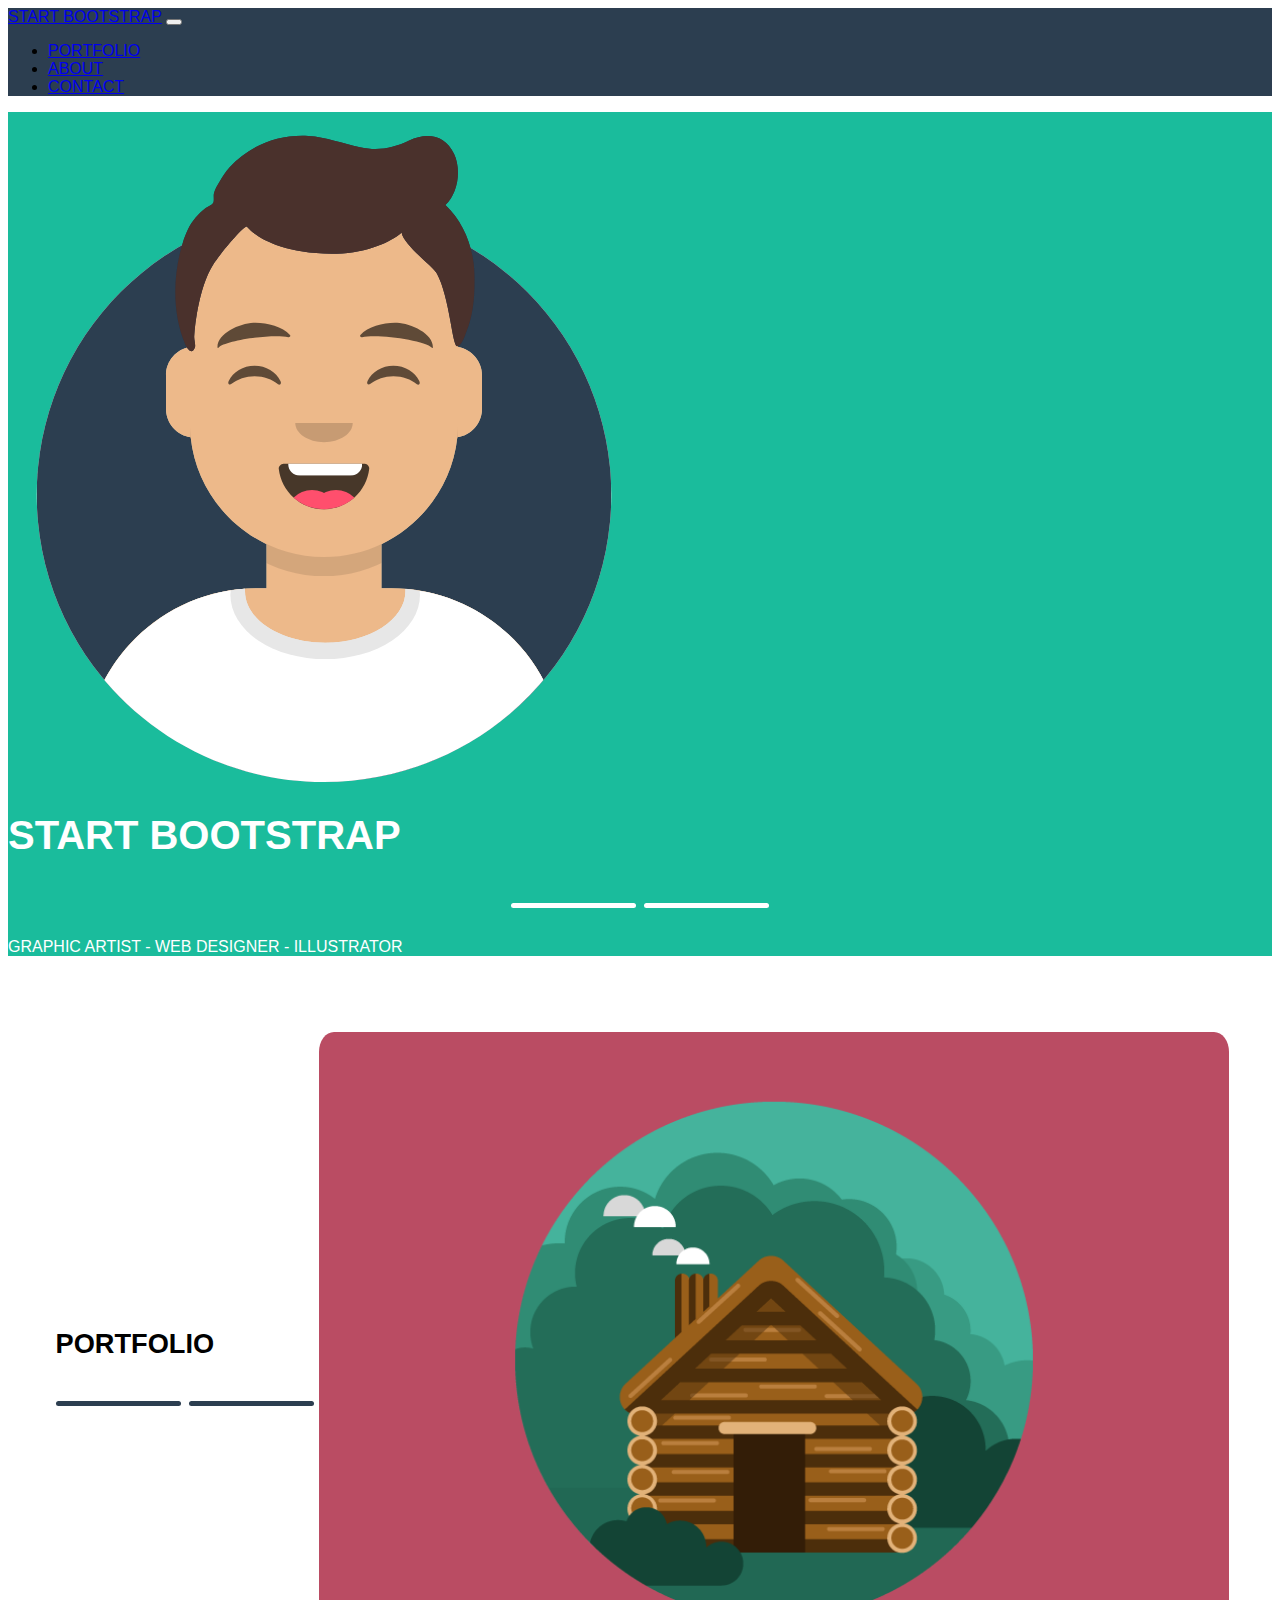
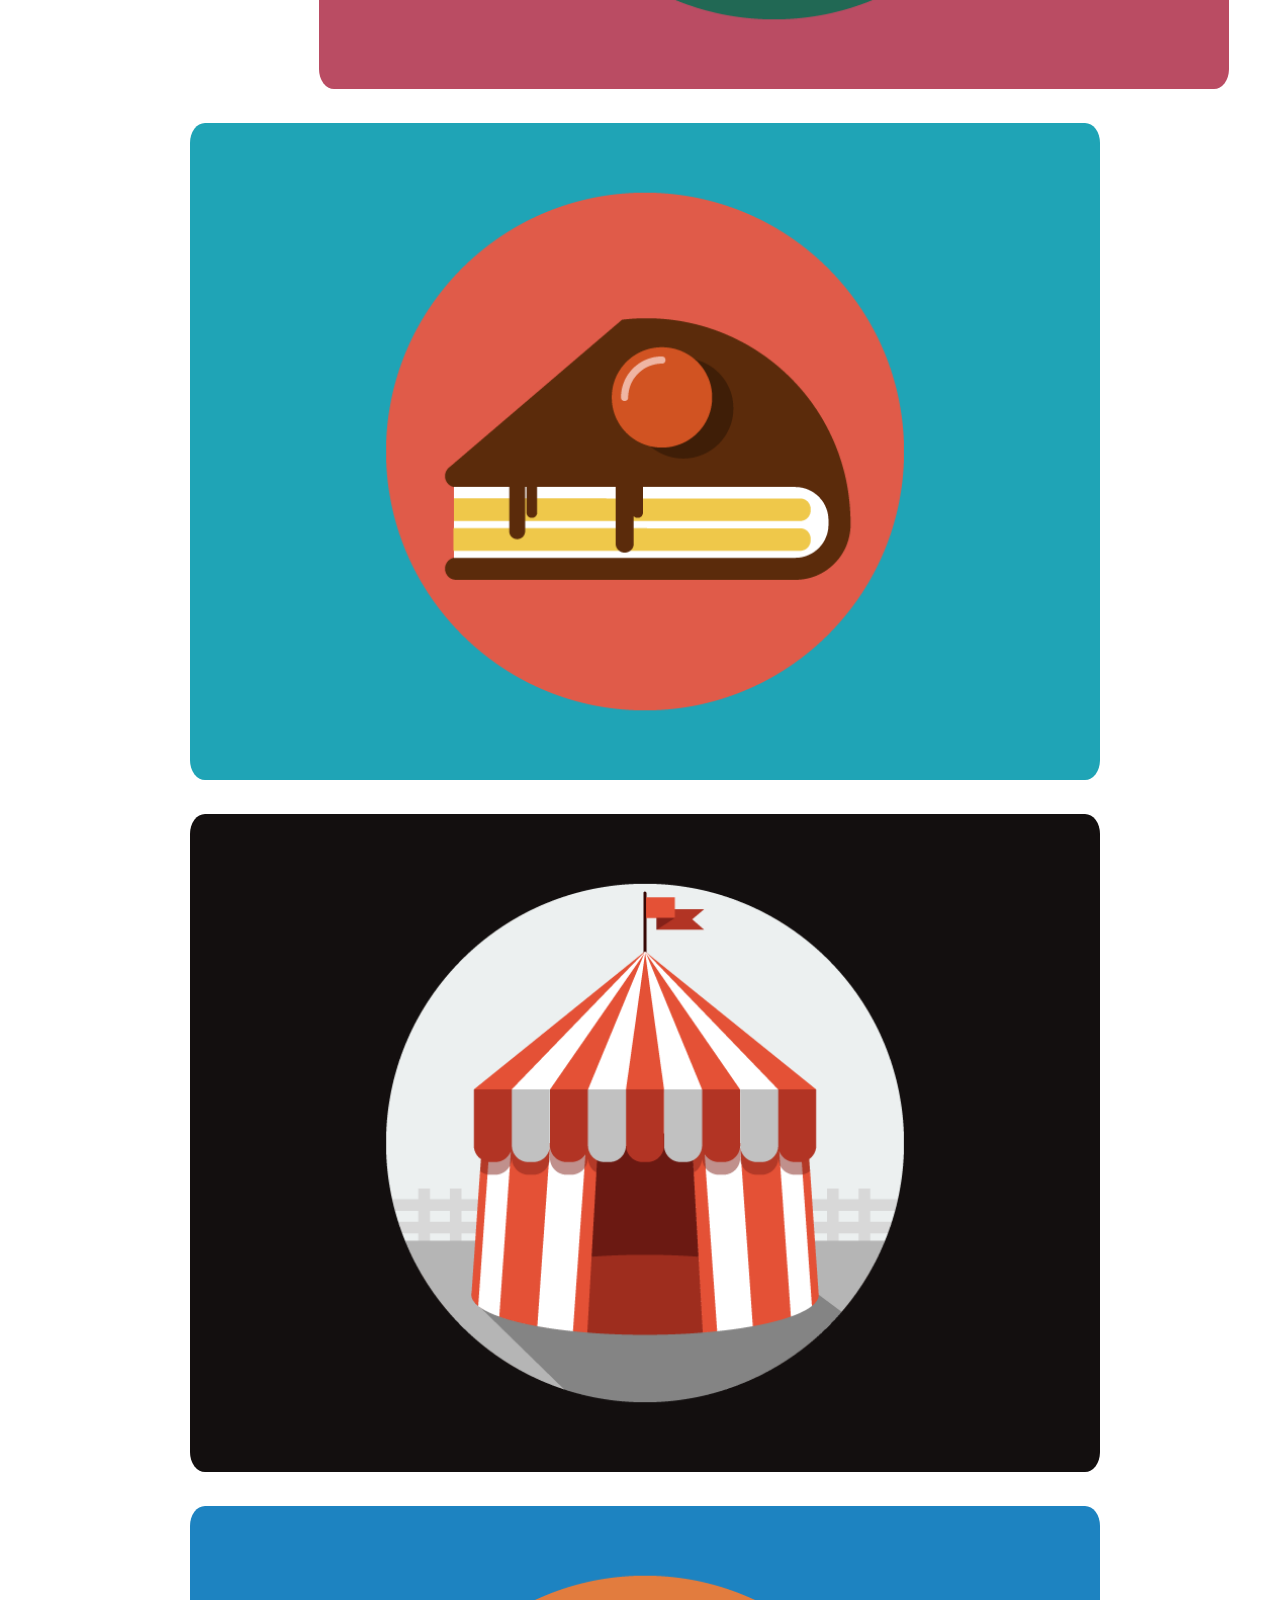
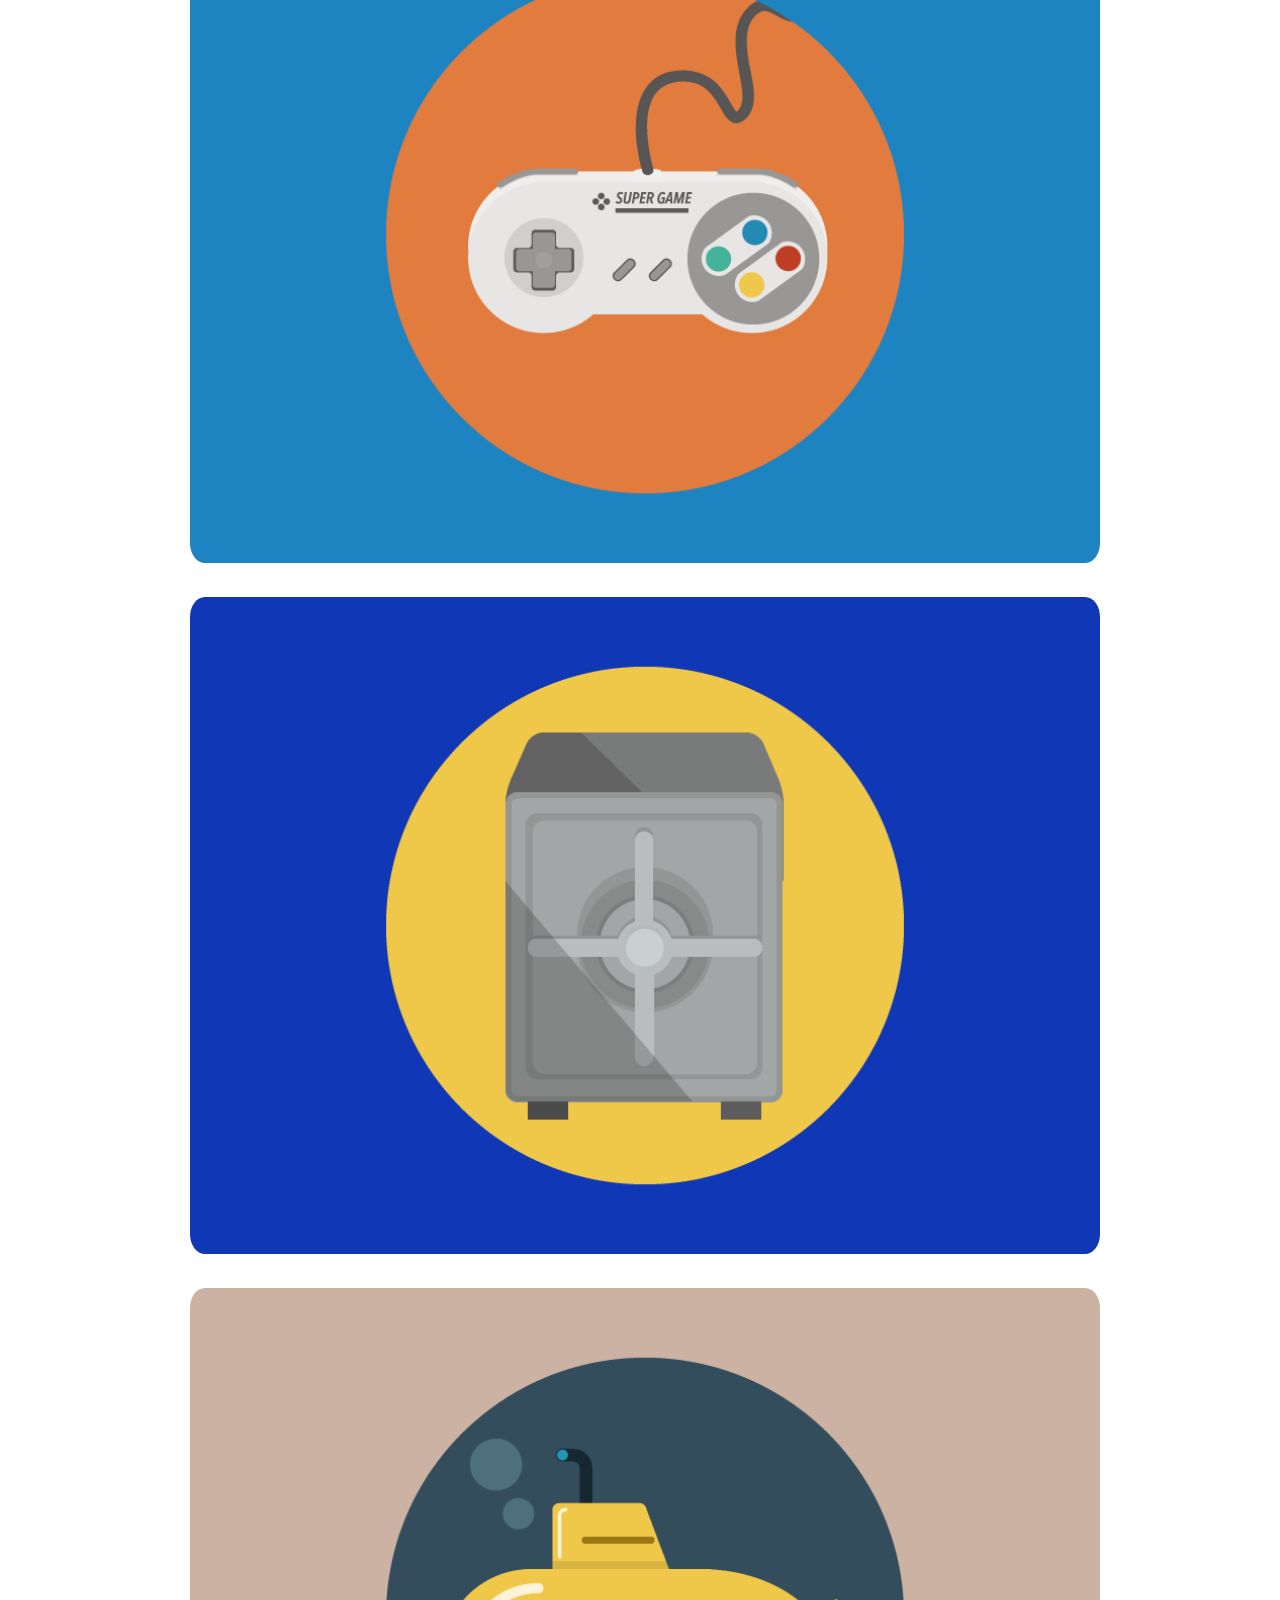
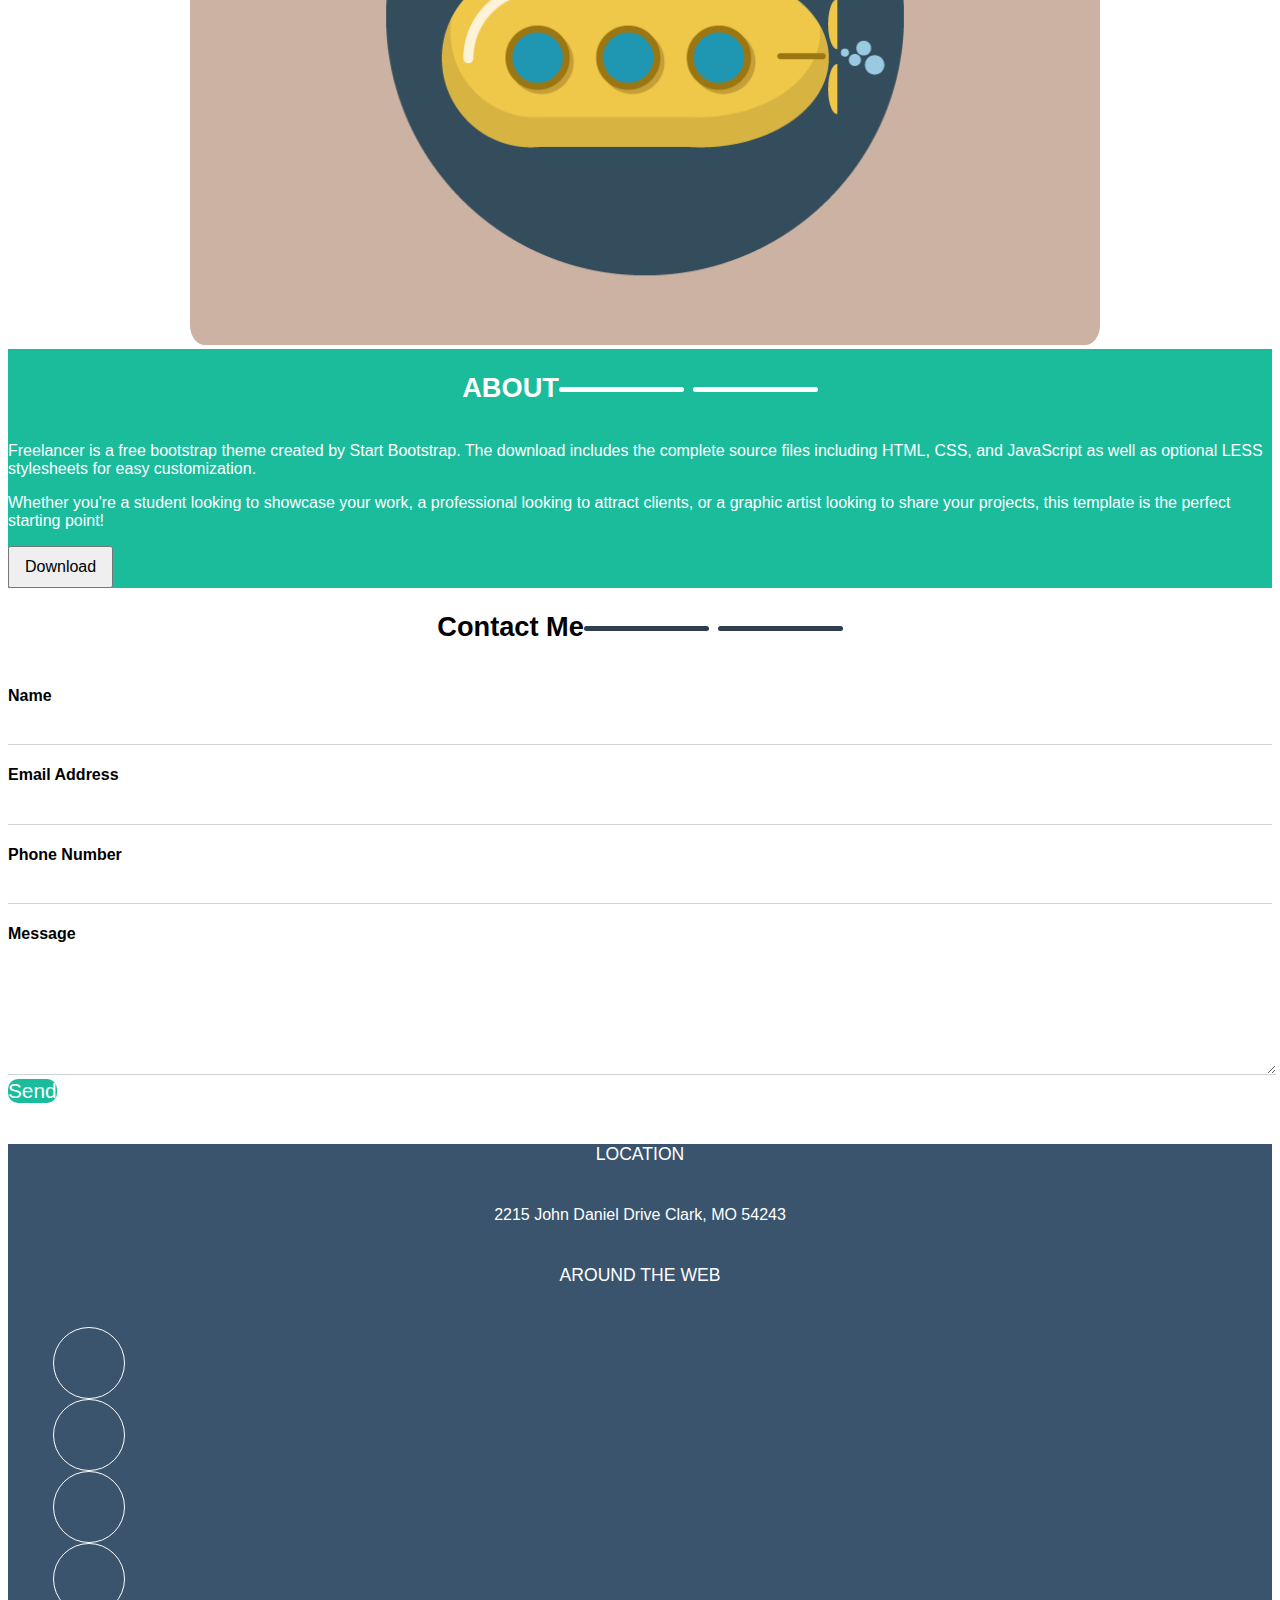
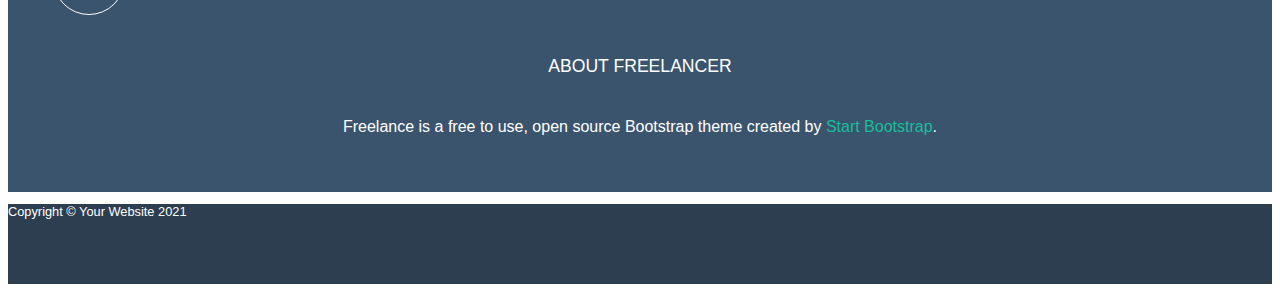
<file: index.html>
<!DOCTYPE html>
<html lang="en">
    <head>
        <meta charset="UTF-8">
        <meta http-equiv="X-UA-Compatible" content="IE=edge">
        <meta name="viewport" content="width=device-width, initial-scale=1.0">
        <title>Start Bootstrap</title>
        <link
            href="https://cdn.jsdelivr.net/npm/bootstrap@5.1.1/dist/css/bootstrap.min.css"
            rel="stylesheet"
            integrity="sha384-F3w7mX95PdgyTmZZMECAngseQB83DfGTowi0iMjiWaeVhAn4FJkqJByhZMI3AhiU"
            crossorigin="anonymous">
        <link rel="stylesheet" href="./style.css">
        <link rel="stylesheet"
            href="https://cdnjs.cloudflare.com/ajax/libs/font-awesome/6.0.0-beta2/css/all.min.css"
            integrity="sha512-YWzhKL2whUzgiheMoBFwW8CKV4qpHQAEuvilg9FAn5VJUDwKZZxkJNuGM4XkWuk94WCrrwslk8yWNGmY1EduTA==" crossorigin="anonymous"
            referrerpolicy="no-referrer" />
    </head>

    <body>
        <header>
            <nav class="navbar navbar-expand-md navbar-dark">
                <div class="container">
                    <a class="navbar-brand" href="#">START BOOTSTRAP</a>
                    <button class="navbar-toggler" type="button"
                        data-bs-toggle="collapse"
                        data-bs-target="#navbarSupportedContent"
                        aria-controls="navbarSupportedContent"
                        aria-expanded="false"
                        aria-label="Toggle navigation">
                        <span class="navbar-toggler-icon"></span>
                    </button>
                    <div class="collapse navbar-collapse"
                        id="navbarSupportedContent">
                        <ul class="navbar-nav ms-auto mb-2 mb-lg-0">
                            <li class="nav-item">
                                <a class="nav-link active" aria-current="page"
                                    href="#">PORTFOLIO</a>
                            </li>
                            <li class="nav-item">
                                <a class="nav-link active" href="#">ABOUT</a>
                            </li>
                            <li class="nav-item">
                                <a class="nav-link active" href="#">CONTACT</a>
                            </li>
                        </ul>
                    </div>
                </div>
            </nav>
        </header>
        <!-- NAV -->


        <main class="container-fluid">
            <div class="row hero">
                <div class="col-12 col-md-8 offset-md-2 d-flex
                    justify-content-center">
                    <img src="./img/avatar.svg" alt="">
                </div>

                <h1 class="col-12 d-flex justify-content-center py-3">
                    START BOOTSTRAP
                </h1>
                <div class="col">
                    <div class="white star px-2">
                        <i class="fas fa-star"></i>
                    </div>
                </div>
                <!-- DIVIDER -->

                <div class="col-12 justify-content-center d-flex pb-2">
                    <p class="persona">
                        GRAPHIC ARTIST - WEB DESIGNER - ILLUSTRATOR
                    </p>
                </div>
            </div>
            <!-- HERO -->


            <div class="container portfolio py-4">
                <div class="col">
                    <div class="divider d-flex flex-wrap justify-content-center
                        align-items-center w-100">
                        <h2 class="col-12 d-flex justify-content-center py-3">
                            PORTFOLIO
                        </h2>
                        <div class="star blue px-3">
                            <i class="fas fa-star"></i>
                        </div>
                    </div>
                    <!-- DIVIDER -->

                    <div class="col-12 col-md-6 col-lg-4">
                        <img src="./img/cabin.png" alt="">
                    </div>
                    <div class="col-12 col-md-6 col-lg-4">
                        <img src="./img/cake.png" alt="">
                    </div>
                    <div class="col-12 col-md-6 col-lg-4">
                        <img src="./img/circus.png"
                            alt="">
                    </div>
                    <div class="col-12 col-md-6 col-lg-4">
                        <img src="./img/game.png" alt="">
                    </div>
                    <div class="col-12 col-md-6 col-lg-4">
                        <img src="./img/safe.png" alt="">
                    </div>
                    <div class="col-12 col-md-6 col-lg-4">
                        <img src="./img/submarine.png"
                            alt="">
                    </div>
                </div>
            </div>

            <!-- PORTFOLIO -->

            <div class="row about">
                <div class="col-12">
                    <div class="col pt-5">
                        <h2 class="col-12 d-flex justify-content-center py-3">
                            ABOUT
                        </h2>
                        <div class="white star px-2">
                            <i class="fas fa-star"></i>
                        </div>
                    </div>
                </div>
                <!-- DIVIDER -->
                <div class="col-8 offset-2 col-md-4 offset-md-2">
                    <p class="pt-5">
                        Freelancer is a free bootstrap theme created by
                        Start Bootstrap. The download includes the
                        complete
                        source files including HTML, CSS, and JavaScript
                        as
                        well as optional LESS stylesheets for easy
                        customization.
                    </p>
                </div>

                <div class="col-8 offset-2 col-md-4 offset-md-0">
                    <p class="pt-5">
                        Whether you're a student looking to showcase
                        your
                        work, a professional looking to attract clients,
                        or
                        a graphic artist looking to share your projects,
                        this template is the perfect starting point!
                    </p>
                </div>
                <div class="col-12">
                    <div class="col-12 d-flex justify-content-center py-4">
                        <button type="button" class="btn btn-outline-light">
                            <span><i class="fas fa-download"></i></span>
                            Download
                        </button>
                    </div>
                </div>



            </div>
            <!-- ABOUT -->

            <div class="container contact">
                <div class="row">
                    <div class="col pt-5">
                        <h2 class="col-12 d-flex justify-content-center py-3">
                            Contact Me
                        </h2>
                        <div class="star blue px-2">
                            <i class="fas fa-star"></i>
                        </div>
                    </div>
                </div>
                <!-- DIVIDER -->

                <div class="row justify-content-center">
                    <div class="col-9">
                        <h4>
                            Name
                        </h4>
                        <input type="text" class="input">
                        <h4>
                            Email Address
                        </h4>
                        <input type="email" class="input">
                        <h4>
                            Phone Number
                        </h4>
                        <input type="text" class="input">
                        <h4>
                            Message
                        </h4>
                        <textarea class="textarea" rows="7"></textarea>
                        <button type="button" class="send py-3 px-4 mt-2">
                            Send
                        </button>
                    </div>
                </div>

            </div>
            <!-- CONTACT -->

        </main>
        <!-- MAIN -->

        <footer class="pt-5 container-fluid">
            <div class="row bg_pastel_blue">
                <div class="container d-flex flex-wrap justify-content-evenly">
                    <div class="col-12 col-md-3">
                        <div class="foot_section pt-5">
                            <h6>
                                LOCATION
                            </h6>
                            <p>
                                2215 John Daniel Drive Clark, MO 54243
                            </p>
                        </div>
                    </div>
    
                    <div class="col-12 col-md-4">
                        <div class="foot_section pt-5">
                            <h6>
                                AROUND THE WEB
                            </h6>
                            <ul class="nav flex-row justify-content-center">
                                <li class="nav-item">
                                    <a href="#" class="nav-link p-0 text-light">
                                        <i class="fab fa-facebook-f"></i>
                                    </a>
                                </li>
                                <li class="nav-item">
                                    <a href="#" class="nav-link p-0 text-light">
                                        <i class="fab fa-google-plus-g"></i>
                                    </a>
                                </li>
                                <li class="nav-item twitter">
                                    <a href="#" class="nav-link p-0 text-light">
                                        <i class="fab fa-twitter"></i>
                                    </a>
                                </li>
                                <li class="nav-item">
                                    <a href="#" class="nav-link p-0 text-light">
                                        <i class="fab fa-linkedin-in"></i>
                                    </a>
                                </li>
    
                            </ul>
                        </div>
                    </div>
    
                    <div class="col-8 col-md-3 offset-md-0">
                        <div class="foot_section pt-5">
                            <h6>
                                ABOUT FREELANCER
                            </h6>
                            <p>
                                Freelance is a free to use, open source Bootstrap
                                theme created by <span class="highlight"> Start
                                    Bootstrap</span>.
                            </p>
                        </div>
                    </div>
                </div>
            </div>

            <div class="row py-3 copyright">
                <p class="d-flex justify-content-center align-items-center">
                    Copyright © Your Website 2021
                </p>
            </div>
        </footer>
    </body>
</html>
</file>
<file: style.css>
/*********************************************
                    COMMON
**********************************************/
body{
    font-family: 'Almarai', sans-serif;
}

.nav,
.hero,
.about,
footer{
    color: white;
}

h1{
    font-size: 2.5rem;
}

h2{
    font-size: 1.7rem;
    font-weight: 700;
}

.hero,
.about{
    background-color: #1ABC9C;
}

.hero .col,
.portfolio .col,
.about .col,
.contact .col{
    justify-content: center;
    display: flex;
    flex-wrap: wrap;
    align-items: center;
}
.navbar,
.copyright,
.portfolio .bar,
.contact .bar{
    background-color: #2C3E50;
}

/**********************************************
                        NAV
************************************************/
.navbar-brand{
    font-weight: 500;
}

.navbar

.nav{
    height: 70px;
}


.nav_title h3{
    font-size: 1.5rem;
}

.nav_title,
.nav_menu{
    display: flex;
    align-items: center;
}

.nav_menu i{
    color: lightgray;
    font-size: 1.2rem;
}

/**********************************************
                    HERO
***********************************************/
.hero p{
    margin: 1rem 0;
}

.hero img{
    width: 50%;

}

.bar{
    height: 5px;
    border-radius: 10px;
}

.star{
    font-size: 2rem;
}

.white.star::before,
.white.star::after{
    content: "";
    height: 5px;
    border-radius: 10px;
    background-color: white;
    width: 125px;
    display: inline-block;
    vertical-align: middle;
}

.persona{
    font-weight: 500;
}

/*************************************************
                    PORTFOLIO
************************************************/

.blue.star::before,
.blue.star::after{
    content: "";
    height: 5px;
    border-radius: 10px;
    background-color: #2C3E50;
    width: 125px;
    display: inline-block;
    vertical-align: middle;
}


.star.blue{
    color: #2C3E50;
}


.portfolio img{
    border-radius: 20px;
    width: 100%;
    padding: 0px 5px;
}

.portfolio [class^="col"] {
    padding-top: 30px;
}

/*************************************************
                    ABOUT
*************************************************/

.about p{
    font-size: 1rem;
    font-weight: 500;

}

.btn{
    font-size: 1.3rem;
}

/****************************************************
                        CONTACT ME
*****************************************************/
footer{
    font-weight: 500;
}

.input,
.send{
    all: unset;

}

textarea,
.input{
    width: 100%;
    border: none;
    border-bottom: 1px solid #ced4da;
}

.send{
    color: white;
    font-weight: 500;
    background-color: #1ABC9C;
    font-size: 1.3rem;
    border-radius: 10px;
}

/*********************************************
                    FOOTER
**********************************************/
footer h6{
    font-size: 1.1rem;
    font-weight: 400;
}

.bg_pastel_blue{
    background-color: #3A546D;
    padding-bottom: 40px;
}

footer .row .foot_section {
    text-align: center;
}

footer .nav-item{
    border: 1px solid white;
    border-radius: 50%;
    width: 30px;
    height: 30px;
    padding: 20px 20px;
    display: flex;
    align-items: center;
    justify-content: center;
    margin: 0px 5px;
}


footer p{
    font-size: 1rem;

}

.btn{
    font-size: 1rem;
    padding: 10px 15px;
}

footer .highlight{
    color: #1ABC9C;
}

.copyright p{
    font-size: .8rem;
    height: 80px;
}

.facebook i{
    padding: 0px 3px;
}
</file>
